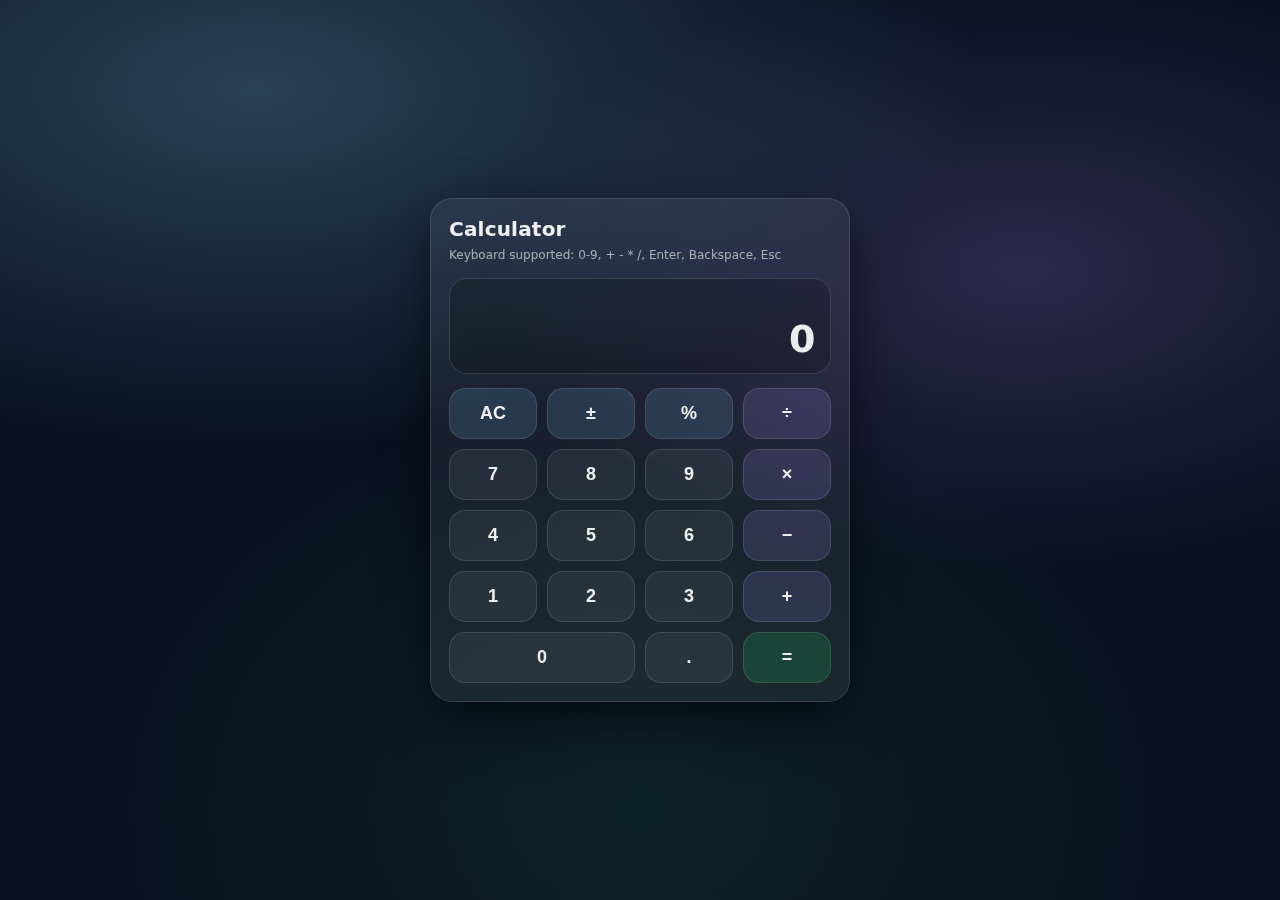
<file: calculator/index.html>
<!doctype html>
<html lang="en">
  <head>
    <meta charset="UTF-8" />
    <meta name="viewport" content="width=device-width, initial-scale=1.0" />
    <title>Calculator</title>
    <link rel="stylesheet" href="./style.css" />
  </head>
  <body>
    <main class="app">
      <section class="card">
        <header class="header">
          <h1>Calculator</h1>
          <p class="sub">Keyboard supported: 0-9, + - * /, Enter, Backspace, Esc</p>
        </header>

        <div class="display" aria-live="polite">
          <div class="expression" id="expression"> </div>
          <div class="result" id="result">0</div>
        </div>

        <div class="grid" id="keys">
          <button class="key key--fn" data-action="clear">AC</button>
          <button class="key key--fn" data-action="sign">±</button>
          <button class="key key--fn" data-action="percent">%</button>
          <button class="key key--op" data-op="/">÷</button>

          <button class="key" data-digit="7">7</button>
          <button class="key" data-digit="8">8</button>
          <button class="key" data-digit="9">9</button>
          <button class="key key--op" data-op="*">×</button>

          <button class="key" data-digit="4">4</button>
          <button class="key" data-digit="5">5</button>
          <button class="key" data-digit="6">6</button>
          <button class="key key--op" data-op="-">−</button>

          <button class="key" data-digit="1">1</button>
          <button class="key" data-digit="2">2</button>
          <button class="key" data-digit="3">3</button>
          <button class="key key--op" data-op="+">+</button>

          <button class="key key--wide" data-digit="0">0</button>
          <button class="key" data-action="dot">.</button>
          <button class="key key--eq" data-action="equals">=</button>
        </div>
      </section>
    </main>

    <script src="./script.js"></script>
  </body>
</html>
</file>
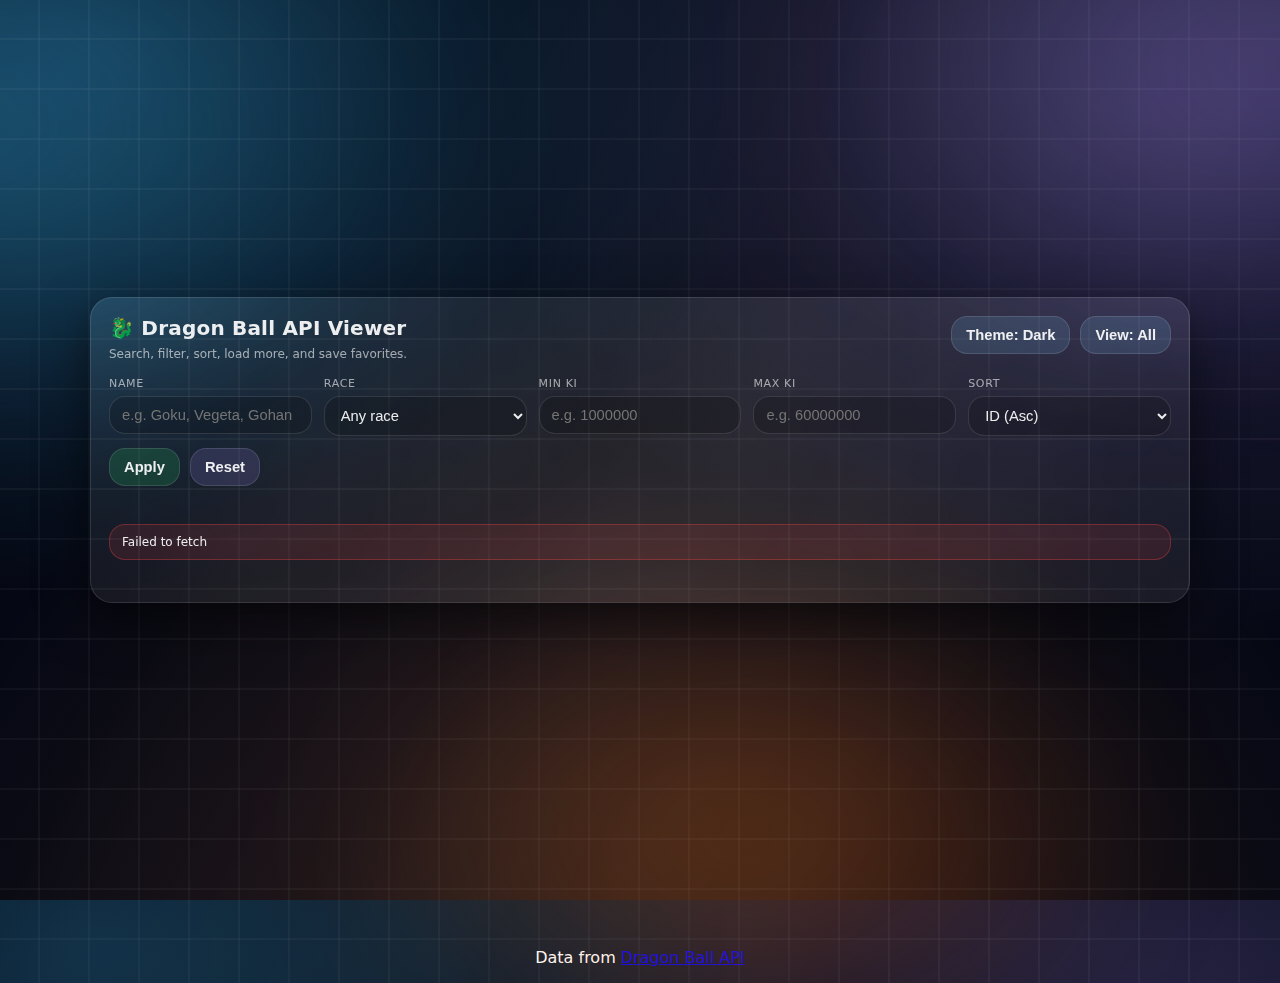
<file: dragonball-api/index.html>
<!DOCTYPE html>
<html lang="en">
<head>
  <meta charset="UTF-8" />
  <title>Dragon Ball API Viewer</title>
  <meta name="viewport" content="width=device-width, initial-scale=1" />
  <link rel="stylesheet" href="style.css" />
</head>
<body>
  <main class="app">
    <section class="card">
      <header class="header header-row">
        <div>
          <h1>🐉 Dragon Ball API Viewer</h1>
          <p class="sub">Search, filter, sort, load more, and save favorites.</p>
        </div>

        <div class="header-actions">
          <button id="themeToggle" class="btn btn--fn" type="button">Theme: Dark</button>
          <button id="viewToggle" class="btn btn--fn" type="button">View: All</button>
        </div>
      </header>

      <div class="filters">
        <div>
          <label for="nameInput">Name</label>
          <input id="nameInput" type="text" placeholder="e.g. Goku, Vegeta, Gohan" />
        </div>

        <div>
          <label for="raceSelect">Race</label>
          <select id="raceSelect">
            <option value="">Any race</option>
            <option value="Saiyan">Saiyan</option>
            <option value="Human">Human</option>
            <option value="Namekian">Namekian</option>
            <option value="Frieza Race">Frieza Race</option>
            <option value="Android">Android</option>
          </select>
        </div>

        <div>
          <label for="minKiInput">Min KI</label>
          <input id="minKiInput" type="number" inputmode="numeric" placeholder="e.g. 1000000" />
        </div>

        <div>
          <label for="maxKiInput">Max KI</label>
          <input id="maxKiInput" type="number" inputmode="numeric" placeholder="e.g. 60000000" />
        </div>

        <div>
          <label for="sortSelect">Sort</label>
          <select id="sortSelect">
            <option value="id-asc">ID (Asc)</option>
            <option value="id-desc">ID (Desc)</option>
            <option value="name-asc">Name (A–Z)</option>
            <option value="name-desc">Name (Z–A)</option>
            <option value="ki-desc">KI (High–Low)</option>
            <option value="ki-asc">KI (Low–High)</option>
          </select>
        </div>
      </div>

      <div class="actions">
        <button id="searchBtn" class="btn btn--primary" type="button">Apply</button>
        <button id="resetBtn" class="btn btn--secondary" type="button">Reset</button>
      </div>

      <p id="status" class="status" aria-live="polite"></p>
      <div id="errorBox" class="error-box hidden" role="alert"></div>
      <div id="resultInfo" class="result-info"></div>

      <div id="resultsContainer" class="grid"></div>

      <div class="footer-actions">
        <button id="loadMoreBtn" class="btn btn--secondary hidden" type="button">Load more</button>
      </div>
    </section>
  </main>

  <script src="script.js"></script>
</body>
  <footer class="footer-credits">
    Data from <a href="https://dragonball-api.com/api/" target="_blank" rel="noopener">Dragon Ball API</a>
  </footer>
</body>
</html>
</file>
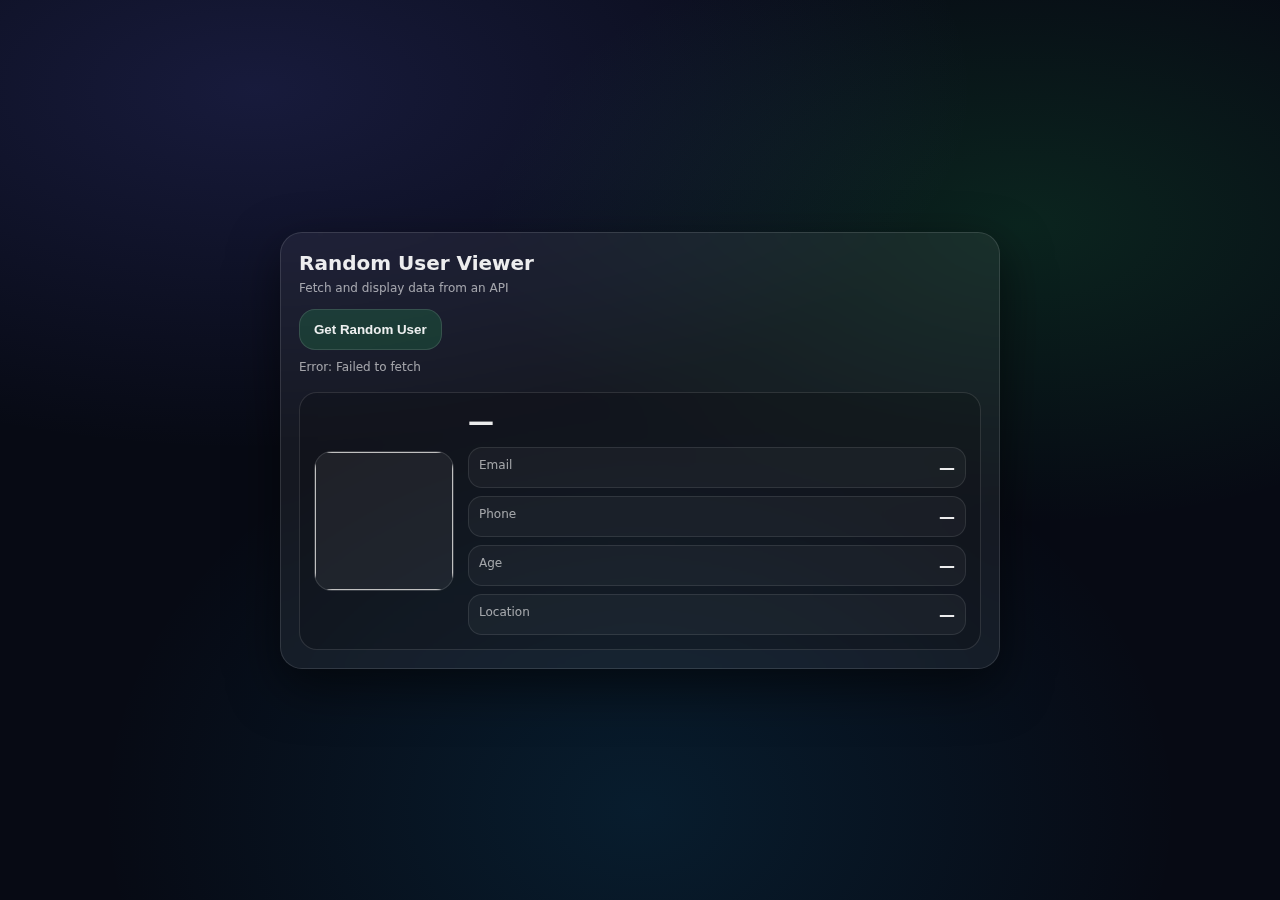
<file: random-api/index.html>
<!doctype html>
<html lang="en">
  <head>
    <meta charset="UTF-8" />
    <meta name="viewport" content="width=device-width, initial-scale=1.0" />
    <title>Random User Viewer</title>
    <link rel="stylesheet" href="./style.css" />
  </head>
  <body>
    <main class="app">
      <section class="card">
        <header class="header">
          <h1>Random User Viewer</h1>
          <p class="sub">Fetch and display data from an API</p>
        </header>

        <div class="controls">
          <button class="btn btn--primary" id="refresh">Get Random User</button>
        </div>

        <div class="status" id="status" aria-live="polite"></div>

        <article class="profile" id="profile" hidden>
          <img class="avatar" id="avatar" alt="" />
          <div class="info">
            <h2 id="name">—</h2>
            <div class="row"><span class="k">Email</span><span class="v" id="email">—</span></div>
            <div class="row"><span class="k">Phone</span><span class="v" id="phone">—</span></div>
            <div class="row"><span class="k">Age</span><span class="v" id="age">—</span></div>
            <div class="row"><span class="k">Location</span><span class="v" id="location">—</span></div>
          </div>
        </article>
      </section>
    </main>

    <script src="./script.js"></script>
  </body>
</html>
</file>
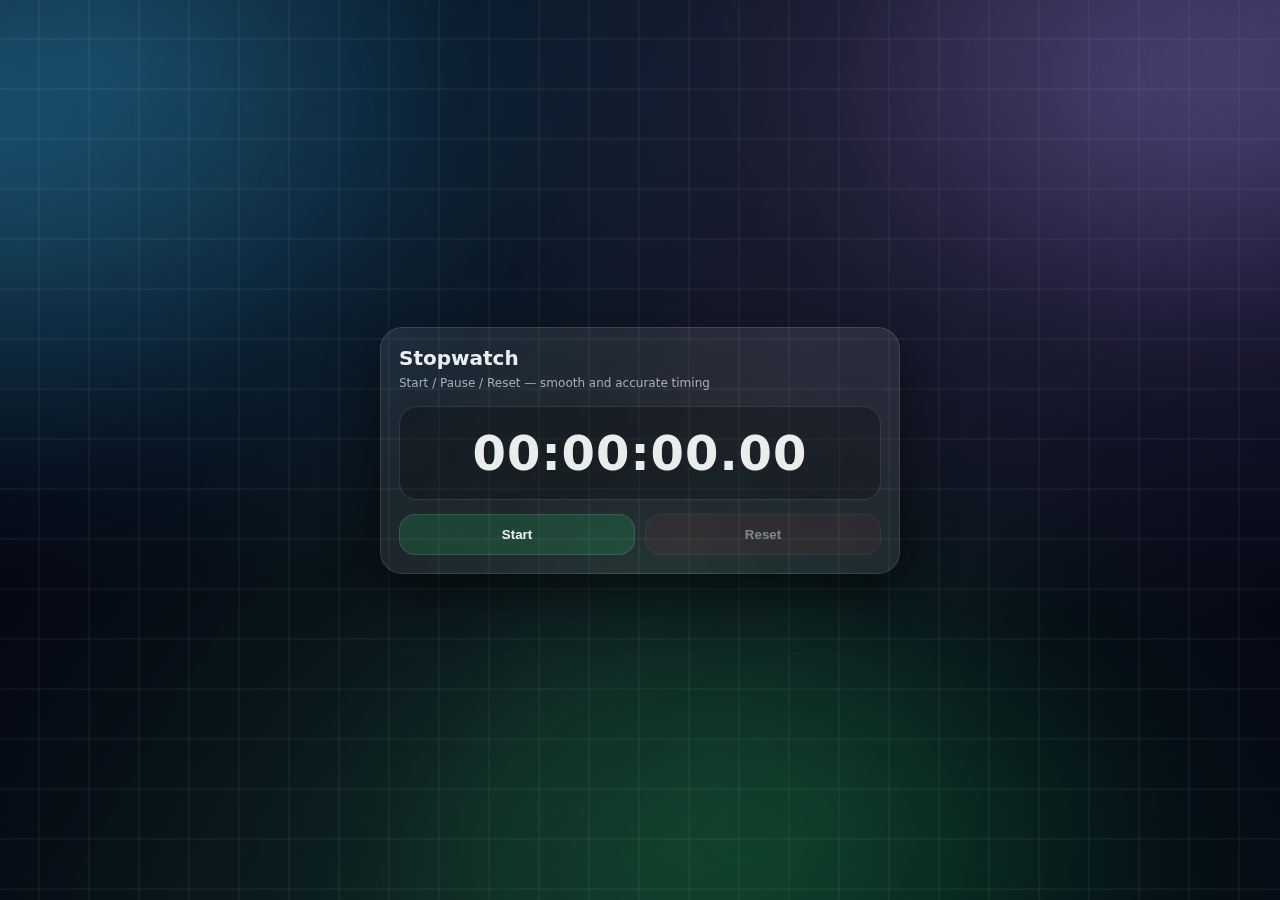
<file: stopwatch/index.html>
<!doctype html>
<html lang="en">
  <head>
    <meta charset="UTF-8" />
    <meta name="viewport" content="width=device-width, initial-scale=1.0" />
    <title>Stopwatch</title>
    <link rel="stylesheet" href="./style.css" />
  </head>
  <body>
    <main class="app">
      <section class="card">
        <header class="header">
          <h1>Stopwatch</h1>
          <p class="sub">Start / Pause / Reset — smooth and accurate timing</p>
        </header>

        <div class="time" id="time" aria-live="polite">00:00:00.00</div>

        <div class="controls controls--2">
          <button class="btn btn--primary" id="startPause">Start</button>
          <button class="btn btn--danger" id="reset" disabled>Reset</button>
        </div>
      </section>
    </main>

    <script src="./script.js"></script>
  </body>
</html>
</file>
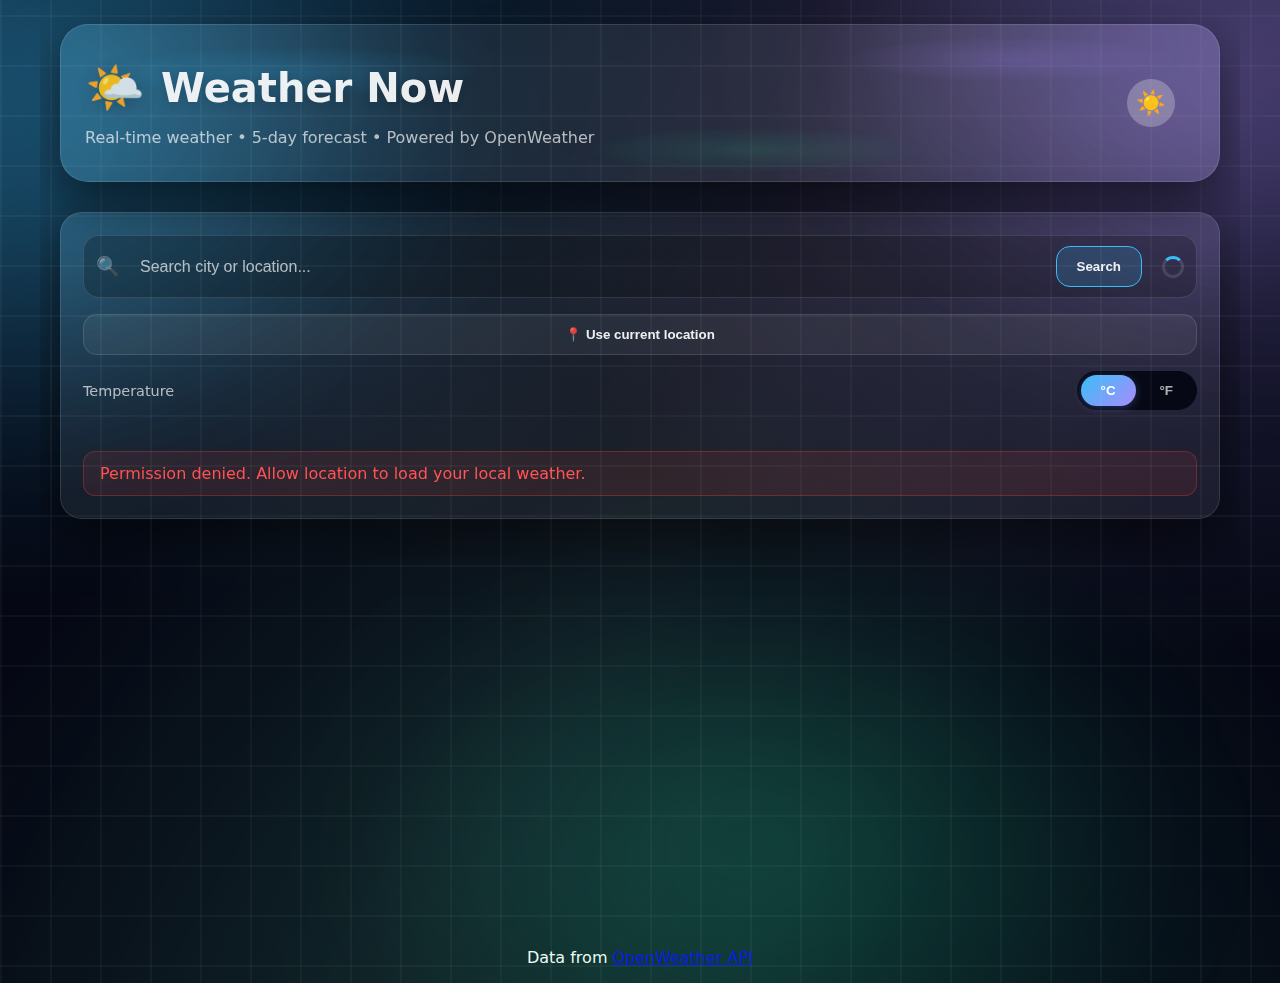
<file: weather-api/index.html>
<!DOCTYPE html>
<html lang="en">
<head>
  <meta charset="UTF-8" />
  <title>Weather Now</title>
  <meta name="viewport" content="width=device-width, initial-scale=1" />
  <link rel="stylesheet" href="style.css" />
</head>
<body>
  <main class="app">
    <!-- Hero Section -->
    <div class="hero">
      <div class="hero-content">
        <div class="brand">
          <span class="logo">🌤️</span>
          <h1>Weather Now</h1>
        </div>
        <p class="tagline">Real-time weather • 5-day forecast • Powered by OpenWeather</p>
        <button id="themeToggle" class="theme-btn" aria-label="Toggle theme">🌙</button>
      </div>
    </div>

    <!-- Search & Control Panel -->
    <section class="control-panel">
      <div class="search-container">
        <div class="search-box">
          <span class="search-icon">🔍</span>
          <input
            type="text"
            id="cityInput"
            placeholder="Search city or location..."
            autocomplete="off"
          />
          <button id="searchBtn" class="search-btn">Search</button>
          <div id="loadingSpinner" class="spinner hidden" aria-hidden="true" role="status" aria-live="polite">
            <span class="visually-hidden">Loading…</span>
          </div>
        </div>

        <button id="geoBtn" class="geo-btn" type="button" aria-label="Use current location">
          📍 Use current location
        </button>
        
        <!-- Location choices -->
        <select id="placeSelect" class="location-select hidden" aria-label="Choose location"></select>

        <!-- Units Toggle -->
        <div class="units-control">
          <span class="units-label">Temperature</span>
          <div class="toggle-switch">
            <button id="unitC" class="toggle-btn active" aria-pressed="true">°C</button>
            <button id="unitF" class="toggle-btn" aria-pressed="false">°F</button>
          </div>
        </div>
      </div>

      <!-- Status & Error -->
      <div class="status-area">
        <p id="status" class="status" aria-live="polite"></p>
        <div id="errorBox" class="error-box hidden" role="alert"></div>
      </div>

      <!-- Recent Searches -->
      <div id="recentSearches" class="recent-searches hidden">
        <h3 class="recent-title">Recent Searches</h3>
        <div id="recentList" class="recent-list"></div>
      </div>
    </section>

    <!-- Weather Results -->
    <section id="resultsContainer" class="results-container hidden">
      <!-- Current Conditions Card -->
      <div class="current-card">
        <div class="current-header">
          <div class="location-info">
            <h2 id="cityName" class="city-name"></h2>
            <p id="country" class="country-name"></p>
          </div>
          <img id="currentIcon" class="current-icon" alt="weather icon" />
        </div>

        <div class="current-temp">
          <span id="temp" class="temp-large"></span>
          <span id="tempUnit" class="temp-unit">°C</span>
        </div>

        <p id="description" class="weather-desc"></p>

        <div class="weather-details">
          <div class="detail-item">
            <span class="detail-icon">🌡️</span>
            <div class="detail-info">
              <span class="detail-label">Feels Like</span>
              <span class="detail-value"><span id="feelsLike"></span><span id="feelsUnit">°C</span></span>
            </div>
          </div>
          <div class="detail-item">
            <span class="detail-icon">💧</span>
            <div class="detail-info">
              <span class="detail-label">Humidity</span>
              <span class="detail-value"><span id="humidity"></span>%</span>
            </div>
          </div>
          <div class="detail-item">
            <span class="detail-icon">💨</span>
            <div class="detail-info">
              <span class="detail-label">Wind Speed</span>
              <span class="detail-value"><span id="wind"></span> <span id="windUnit">m/s</span></span>
            </div>
          </div>
        </div>
      </div>

      <!-- Forecast Card -->
      <div class="forecast-card">
        <h3 class="forecast-header">5-Day Forecast</h3>
        <div id="forecastGrid" class="forecast-items"></div>
      </div>
    </section>
  </main>

  <script src="script.js"></script>
  <footer class="footer-credits">
    Data from <a href="https://openweathermap.org/api" target="_blank" rel="noopener">OpenWeather API</a>
  </footer>
</body>
</html>
</file>
<file: calculator/style.css>
:root {
  --bg: #0b1020;
  --card: rgba(255, 255, 255, 0.06);
  --stroke: rgba(255, 255, 255, 0.12);
  --text: rgba(255, 255, 255, 0.92);
  --muted: rgba(255, 255, 255, 0.6);
  --shadow: 0 18px 50px rgba(0, 0, 0, 0.55);
  --radius: 22px;
}

* { box-sizing: border-box; }
html, body { height: 100%; }
body {
  margin: 0;
  color: var(--text);
  font-family: ui-sans-serif, system-ui, -apple-system, Segoe UI, Roboto, Arial;
  background:
    radial-gradient(1200px 600px at 20% 10%, rgba(125, 211, 252, 0.25), transparent 60%),
    radial-gradient(900px 500px at 80% 30%, rgba(167, 139, 250, 0.20), transparent 60%),
    radial-gradient(900px 700px at 50% 90%, rgba(34, 197, 94, 0.10), transparent 60%),
    var(--bg);
}

.app {
  min-height: 100%;
  display: grid;
  place-items: center;
  padding: 24px;
}

.card {
  width: min(420px, 100%);
  background: var(--card);
  border: 1px solid var(--stroke);
  border-radius: var(--radius);
  box-shadow: var(--shadow);
  backdrop-filter: blur(14px);
  padding: 18px;
}

.header h1 {
  margin: 0;
  font-size: 20px;
  letter-spacing: 0.2px;
}
.sub {
  margin: 6px 0 0;
  color: var(--muted);
  font-size: 12px;
  line-height: 1.35;
}

.display {
  margin-top: 14px;
  border-radius: 18px;
  border: 1px solid var(--stroke);
  padding: 14px 14px 12px;
  background: rgba(0, 0, 0, 0.2);
}
.expression {
  min-height: 18px;
  color: var(--muted);
  font-size: 12px;
  text-align: right;
  white-space: nowrap;
  overflow: hidden;
  text-overflow: ellipsis;
}
.result {
  margin-top: 6px;
  font-size: 38px;
  font-weight: 650;
  text-align: right;
  letter-spacing: 0.5px;
  white-space: nowrap;
  overflow: hidden;
  text-overflow: ellipsis;
}

.grid {
  margin-top: 14px;
  display: grid;
  grid-template-columns: repeat(4, 1fr);
  gap: 10px;
}

.key {
  appearance: none;
  border: 1px solid var(--stroke);
  border-radius: 16px;
  padding: 14px 12px;
  font-size: 18px;
  font-weight: 650;
  color: var(--text);
  background: rgba(255, 255, 255, 0.06);
  cursor: pointer;
  transition: transform 0.06s ease, background 0.12s ease, border-color 0.12s ease;
  user-select: none;
}
.key:hover { background: rgba(255, 255, 255, 0.10); }
.key:active { transform: translateY(1px) scale(0.99); }
.key:focus-visible {
  outline: 3px solid rgba(125, 211, 252, 0.55);
  outline-offset: 2px;
}

.key--op { background: rgba(167, 139, 250, 0.16); }
.key--fn { background: rgba(125, 211, 252, 0.14); }
.key--eq { background: rgba(34, 197, 94, 0.18); }

.key--wide { grid-column: span 2; }
</file>
<file: dragonball-api/style.css>
/* Footer credits styling */
.footer-credits {
  text-align: center;
  margin-top: 2em;
  padding: 1em 0;
  color: var(--footer-color, #000);
  background: none;
}

:root {
  --footer-color: #000;
}

[data-theme="dark"] {
  --footer-color: #fff;
}
:root {
  --bg: #050814;
  --card: rgba(255, 255, 255, 0.06);
  --stroke: rgba(255, 255, 255, 0.12);
  --text: rgba(255, 255, 255, 0.92);
  --muted: rgba(255, 255, 255, 0.6);
  --shadow: 0 18px 50px rgba(0, 0, 0, 0.55);
  --radius: 22px;
  --glow-cyan: #38bdf8;
  --glow-purple: #a78bfa;
  --glow-amber: #f97316;
  --grid: rgba(255, 255, 255, 0.05);
}

[data-theme="light"] {
  --bg: #f4f6ff;
  --card: rgba(0, 0, 0, 0.04);
  --stroke: rgba(0, 0, 0, 0.10);
  --text: rgba(10, 14, 28, 0.92);
  --muted: rgba(10, 14, 28, 0.60);
  --shadow: 0 18px 50px rgba(0, 0, 0, 0.12);
  --grid: rgba(0, 0, 0, 0.06);
}

* { box-sizing: border-box; }
html, body { height: 100%; }

body {
  margin: 0;
  color: var(--text);
  font-family: ui-sans-serif, system-ui, -apple-system, Segoe UI, Roboto, Arial;
  background:
    radial-gradient(1200px 900px at 8% 6%, rgba(56, 189, 248, 0.22), transparent 60%),
    radial-gradient(1100px 900px at 90% 12%, rgba(167, 139, 250, 0.20), transparent 60%),
    radial-gradient(1200px 1200px at 50% 120%, rgba(249, 115, 22, 0.16), transparent 65%),
    var(--bg);
}

.app {
  min-height: 100%;
  display: grid;
  place-items: center;
  padding: 24px;
  position: relative;
  overflow: hidden;
  isolation: isolate;
}

.app::before,
.app::after {
  content: "";
  position: fixed;
  inset: -32%;
  pointer-events: none;
  z-index: 0;
}

.app::before {
  background:
    radial-gradient(42% 38% at 18% 28%, rgba(56, 189, 248, 0.30), transparent 58%),
    radial-gradient(40% 34% at 80% 24%, rgba(167, 139, 250, 0.32), transparent 58%),
    radial-gradient(36% 32% at 55% 76%, rgba(249, 115, 22, 0.28), transparent 55%);
  filter: blur(70px);
  animation: drift 18s ease-in-out infinite alternate;
}

.app::after {
  background:
    linear-gradient(120deg, transparent 35%, rgba(255, 255, 255, 0.04) 52%, transparent 68%),
    repeating-linear-gradient(90deg, transparent 0 48px, var(--grid) 48px 50px),
    repeating-linear-gradient(0deg, transparent 0 48px, var(--grid) 48px 50px);
  mix-blend-mode: screen;
  opacity: 0.7;
  animation: pan 30s linear infinite;
}

.card {
  width: min(1100px, 100%);
  background: var(--card);
  border: 1px solid var(--stroke);
  border-radius: var(--radius);
  box-shadow: var(--shadow);
  backdrop-filter: blur(14px);
  padding: 18px;
  position: relative;
  z-index: 1;
}

.header h1 {
  margin: 0;
  font-size: 20px;
  letter-spacing: 0.2px;
}
.sub {
  margin: 6px 0 0;
  color: var(--muted);
  font-size: 12px;
  line-height: 1.35;
}

.header-row {
  display: flex;
  align-items: flex-start;
  justify-content: space-between;
  gap: 12px;
}

.header-actions {
  display: flex;
  gap: 10px;
  flex-wrap: wrap;
  justify-content: flex-end;
}

label {
  display: block;
  font-size: 11px;
  text-transform: uppercase;
  letter-spacing: 0.06em;
  color: var(--muted);
  margin-bottom: 6px;
}

.filters {
  margin-top: 14px;
  display: grid;
  grid-template-columns: repeat(auto-fit, minmax(180px, 1fr));
  gap: 12px;
}

input, select {
  width: 100%;
  padding: 10px 12px;
  border-radius: 16px;
  border: 1px solid var(--stroke);
  background: rgba(0, 0, 0, 0.18);
  color: var(--text);
  outline: none;
  font-size: 0.92rem;
}

[data-theme="light"] input,
[data-theme="light"] select {
  background: rgba(255, 255, 255, 0.65);
}

input:focus-visible, select:focus-visible {
  outline: 3px solid rgba(125, 211, 252, 0.55);
  outline-offset: 2px;
}

.actions {
  margin-top: 12px;
  display: flex;
  flex-wrap: wrap;
  gap: 10px;
}

.btn {
  border: 1px solid var(--stroke);
  border-radius: 16px;
  padding: 10px 14px;
  font-size: 0.92rem;
  font-weight: 700;
  color: var(--text);
  background: rgba(255, 255, 255, 0.06);
  cursor: pointer;
  transition: transform 0.06s ease, background 0.12s ease, border-color 0.12s ease, opacity 0.12s ease;
  user-select: none;
}
.btn:hover { background: rgba(255, 255, 255, 0.10); }
.btn:active { transform: translateY(1px) scale(0.99); }
.btn:disabled { opacity: 0.55; cursor: not-allowed; }

.btn--primary { background: rgba(34, 197, 94, 0.18); }
.btn--secondary { background: rgba(167, 139, 250, 0.16); }
.btn--fn { background: rgba(125, 211, 252, 0.14); }

.status {
  margin: 12px 0 4px;
  min-height: 18px;
  font-size: 12px;
  color: var(--muted);
}

.hidden { display: none; }

/* Spinner */
.spinner {
  width: 22px;
  height: 22px;
  border: 3px solid rgba(255,255,255,0.12);
  border-top-color: var(--glow-cyan);
  border-radius: 50%;
  animation: spin 1s linear infinite;
  display: inline-block;
  margin-left: 8px;
}

.visually-hidden { position: absolute !important; height: 1px; width: 1px; overflow: hidden; clip: rect(1px, 1px, 1px, 1px); white-space: nowrap; }

@keyframes spin { to { transform: rotate(360deg); } }

.error-box{
  margin-top: 8px;
  padding: 10px 12px;
  border-radius: 16px;
  background: rgba(239, 68, 68, 0.12);
  border: 1px solid rgba(239, 68, 68, 0.35);
  color: var(--text);
  font-size: 12px;
}

.result-info {
  font-size: 12px;
  color: var(--muted);
  margin-top: 8px;
}

/* Cards grid */
.grid {
  margin-top: 12px;
  display: grid;
  grid-template-columns: repeat(auto-fit, minmax(240px, 1fr));
  gap: 12px;
}

.char {
  border: 1px solid var(--stroke);
  border-radius: 18px;
  background: rgba(0, 0, 0, 0.18);
  padding: 12px;
  transition: transform 0.12s ease, background 0.12s ease, filter 0.12s ease;
}
.char:hover {
  transform: translateY(-2px);
  background: rgba(255, 255, 255, 0.08);
  filter: brightness(1.03);
}

.char-top {
  display: flex;
  gap: 10px;
  align-items: center;
}

.avatar {
  width: 54px;
  height: 54px;
  border-radius: 50%;
  border: 1px solid var(--stroke);
  object-fit: cover;
  background: rgba(255,255,255,0.06);
}

.title {
  display: flex;
  align-items: baseline;
  justify-content: space-between;
  gap: 10px;
}

.name {
  margin: 0;
  font-size: 15px;
  font-weight: 800;
}

.badge {
  display: inline-flex;
  align-items: center;
  padding: 2px 8px;
  border-radius: 999px;
  font-size: 11px;
  background: rgba(56, 189, 248, 0.14);
  color: rgba(255,255,255,0.92);
}

.meta {
  margin-top: 10px;
  display: grid;
  gap: 6px;
  font-size: 12px;
  color: rgba(255,255,255,0.86);
}
.meta span {
  color: var(--muted);
}

.kiline {
  font-family: ui-monospace, SFMono-Regular, Menlo, Monaco, Consolas, "Liberation Mono", monospace;
  font-size: 12px;
}

.fav {
  margin-top: 10px;
  width: 100%;
}

.footer-actions {
  margin-top: 12px;
  display: flex;
  justify-content: center;
}

@keyframes drift {
  0% { transform: translate3d(-6%, -4%, 0) scale(1.05); }
  50% { transform: translate3d(4%, 6%, 0) scale(1); }
  100% { transform: translate3d(10%, -3%, 0) scale(1.08); }
}

@keyframes pan {
  0% { transform: translate3d(0, 0, 0) rotate(0deg); }
  50% { transform: translate3d(-6%, -4%, 0) rotate(2deg); }
  100% { transform: translate3d(-12%, -8%, 0) rotate(4deg); }
}
</file>
<file: random-api/style.css>
:root{
  --bg:#070a14;
  --card: rgba(255,255,255,.06);
  --stroke: rgba(255,255,255,.12);
  --text: rgba(255,255,255,.92);
  --muted: rgba(255,255,255,.6);
  --shadow: 0 18px 50px rgba(0,0,0,.55);
  --radius: 22px;
}

*{box-sizing:border-box}
html,body{height:100%}
body{
  margin:0;
  font-family: ui-sans-serif,system-ui,-apple-system,Segoe UI,Roboto,Arial;
  color:var(--text);
  background:
    radial-gradient(1200px 600px at 20% 10%, rgba(99,102,241,.18), transparent 60%),
    radial-gradient(900px 500px at 80% 25%, rgba(34,197,94,.14), transparent 60%),
    radial-gradient(900px 700px at 50% 90%, rgba(14,165,233,.12), transparent 60%),
    var(--bg);
}

.app{min-height:100%;display:grid;place-items:center;padding:24px}
.card{
  width:min(720px, 100%);
  background:var(--card);
  border:1px solid var(--stroke);
  border-radius:var(--radius);
  box-shadow:var(--shadow);
  backdrop-filter: blur(14px);
  padding:18px;
}

.header h1{margin:0;font-size:20px}
.sub{margin:6px 0 0;color:var(--muted);font-size:12px}

.controls{margin-top:14px;display:flex;gap:10px;flex-wrap:wrap}

.btn{
  border:1px solid var(--stroke);
  background: rgba(255,255,255,.06);
  color: var(--text);
  padding:12px 14px;
  border-radius:16px;
  font-weight: 800;
  cursor:pointer;
  transition: transform .06s ease, background .12s ease, opacity .12s ease;
}
.btn:hover{background: rgba(255,255,255,.10)}
.btn:active{transform: translateY(1px) scale(.99)}
.btn:disabled{opacity:.5;cursor:not-allowed}
.btn--primary{background: rgba(34,197,94,.18)}

.status{
  margin-top:10px;
  min-height: 18px;
  color: var(--muted);
  font-size: 12px;
}

.profile{
  margin-top:14px;
  border: 1px solid var(--stroke);
  background: rgba(0,0,0,.18);
  border-radius: 18px;
  padding: 14px;
  display:grid;
  grid-template-columns: 140px 1fr;
  gap: 14px;
  align-items:center;
}
@media (max-width: 620px){
  .profile{grid-template-columns: 1fr; text-align:center}
}

.avatar{
  width: 140px;
  height: 140px;
  border-radius: 18px;
  border: 1px solid rgba(255,255,255,.12);
  object-fit: cover;
  background: rgba(255,255,255,.06);
}

.info h2{
  margin: 0 0 10px;
  font-size: 26px;
}
.row{
  display:flex;
  justify-content:space-between;
  gap: 12px;
  padding: 10px 10px;
  border: 1px solid rgba(255,255,255,.10);
  background: rgba(255,255,255,.04);
  border-radius: 14px;
  margin-top: 8px;
}
.k{color:var(--muted); font-size:12px}
.v{font-weight:800; font-variant-numeric: tabular-nums; text-align:right}
</file>
<file: stopwatch/style.css>
:root {
  --bg: #050814;
  --card: rgba(255, 255, 255, 0.06);
  --stroke: rgba(255, 255, 255, 0.12);
  --text: rgba(255, 255, 255, 0.92);
  --muted: rgba(255, 255, 255, 0.6);
  --shadow: 0 18px 50px rgba(0, 0, 0, 0.55);
  --radius: 22px;
  --glow-cyan: #38bdf8;
  --glow-purple: #a78bfa;
  --glow-green: #22c55e;
  --grid: rgba(255, 255, 255, 0.05);
}

* { box-sizing: border-box; }
html, body { height: 100%; }

body {
  margin: 0;
  color: var(--text);
  font-family: ui-sans-serif, system-ui, -apple-system, Segoe UI, Roboto, Arial;
  background:
    radial-gradient(1200px 900px at 10% 6%, rgba(56, 189, 248, 0.22), transparent 60%),
    radial-gradient(1100px 900px at 88% 10%, rgba(167, 139, 250, 0.20), transparent 60%),
    radial-gradient(1200px 1200px at 50% 115%, rgba(34, 197, 94, 0.16), transparent 65%),
    var(--bg);
}

.app {
  min-height: 100%;
  display: grid;
  place-items: center;
  padding: 24px;
  position: relative;
  overflow: hidden;
  isolation: isolate;
}

.app::before,
.app::after {
  content: "";
  position: fixed;
  inset: -32%;
  pointer-events: none;
  z-index: 0;
}

.app::before {
  background:
    radial-gradient(42% 38% at 18% 28%, rgba(56, 189, 248, 0.30), transparent 58%),
    radial-gradient(40% 34% at 80% 24%, rgba(167, 139, 250, 0.32), transparent 58%),
    radial-gradient(36% 32% at 55% 76%, rgba(34, 197, 94, 0.26), transparent 55%);
  filter: blur(70px);
  animation: drift 18s ease-in-out infinite alternate;
}

.app::after {
  background:
    linear-gradient(120deg, transparent 35%, rgba(255, 255, 255, 0.04) 52%, transparent 68%),
    repeating-linear-gradient(90deg, transparent 0 48px, var(--grid) 48px 50px),
    repeating-linear-gradient(0deg, transparent 0 48px, var(--grid) 48px 50px);
  mix-blend-mode: screen;
  opacity: 0.7;
  animation: pan 30s linear infinite;
}

.card {
  width: min(520px, 100%);
  background: var(--card);
  border: 1px solid var(--stroke);
  border-radius: var(--radius);
  box-shadow: var(--shadow);
  backdrop-filter: blur(14px);
  padding: 18px;
  position: relative;
  z-index: 1;
}

.header h1 { margin: 0; font-size: 20px; }
.sub { margin: 6px 0 0; color: var(--muted); font-size: 12px; }

.time {
  margin-top: 16px;
  padding: 18px 14px;
  border-radius: 18px;
  border: 1px solid var(--stroke);
  background: rgba(0,0,0,0.22);
  text-align: center;
  font-size: 48px;
  font-weight: 750;
  letter-spacing: 1px;
  font-variant-numeric: tabular-nums;
}

.controls {
  margin-top: 14px;
  display: grid;
  gap: 10px;
}

.controls--2 {
  grid-template-columns: repeat(2, 1fr);
}

.btn {
  border: 1px solid var(--stroke);
  background: rgba(255, 255, 255, 0.06);
  color: var(--text);
  padding: 12px 12px;
  border-radius: 16px;
  font-weight: 700;
  cursor: pointer;
  transition: transform 0.06s ease, background 0.12s ease, opacity 0.12s ease;
}
.btn:hover { background: rgba(255,255,255,0.10); }
.btn:active { transform: translateY(1px) scale(0.99); }
.btn:disabled { opacity: 0.45; cursor: not-allowed; }

.btn--primary { background: rgba(34, 197, 94, 0.18); }
.btn--danger { background: rgba(239, 68, 68, 0.16); }

@keyframes drift {
  0% { transform: translate3d(-6%, -4%, 0) scale(1.05); }
  50% { transform: translate3d(4%, 6%, 0) scale(1); }
  100% { transform: translate3d(10%, -3%, 0) scale(1.08); }
}

@keyframes pan {
  0% { transform: translate3d(0, 0, 0) rotate(0deg); }
  50% { transform: translate3d(-6%, -4%, 0) rotate(2deg); }
  100% { transform: translate3d(-12%, -8%, 0) rotate(4deg); }
}
</file>
<file: weather-api/style.css>
/* Footer credits styling */
.footer-credits {
  text-align: center;
  margin-top: 2em;
  padding: 1em 0;
  color: var(--footer-color, #000);
  background: none;
}

:root {
  --footer-color: #000;
}

[data-theme="dark"] {
  --footer-color: #fff;
}

/* Weather Now - Unique Modern UI */

:root {
  --bg-dark: #050814;
  --card-bg: rgba(255, 255, 255, 0.06);
  --card-border: rgba(255, 255, 255, 0.12);
  --text: rgba(255, 255, 255, 0.92);
  --text-dim: rgba(255, 255, 255, 0.68);
  --shadow: 0 18px 50px rgba(0, 0, 0, 0.55);
  --radius: 22px;
  --accent: #38bdf8;
  --accent-light: #a78bfa;
  --accent-warm: #34d399;
  --grid: rgba(255, 255, 255, 0.05);
  --transition: all 0.3s cubic-bezier(0.4, 0, 0.2, 1);
}

[data-theme="light"] {
  --bg-dark: #f4f6ff;
  --card-bg: rgba(0, 0, 0, 0.04);
  --card-border: rgba(0, 0, 0, 0.10);
  --text: rgba(10, 14, 28, 0.92);
  --text-dim: rgba(10, 14, 28, 0.60);
  --shadow: 0 18px 50px rgba(0, 0, 0, 0.12);
  --grid: rgba(0, 0, 0, 0.06);
  --accent: #2563eb;
  --accent-light: #7c3aed;
  --accent-warm: #0ea5e9;
}

* { margin: 0; padding: 0; box-sizing: border-box; }

body {
  font-family: ui-sans-serif, system-ui, -apple-system, "Segoe UI", Roboto, "Helvetica Neue", Arial, sans-serif;
  color: var(--text);
  min-height: 100vh;
  padding: 0;
  overflow-x: hidden;
  background:
    radial-gradient(1200px 900px at 8% 6%, rgba(56, 189, 248, 0.22), transparent 60%),
    radial-gradient(1100px 900px at 90% 12%, rgba(167, 139, 250, 0.20), transparent 60%),
    radial-gradient(1200px 1200px at 50% 115%, rgba(52, 211, 153, 0.16), transparent 65%),
    var(--bg-dark);
}

.app {
  max-width: 1200px;
  margin: 0 auto;
  padding: 0 20px 40px;
  position: relative;
  min-height: 100vh;
  overflow: hidden;
  isolation: isolate;
}

.app::before,
.app::after {
  content: "";
  position: fixed;
  inset: -35%;
  pointer-events: none;
  z-index: 0;
}

.app::before {
  background:
    radial-gradient(42% 38% at 18% 28%, rgba(56, 189, 248, 0.30), transparent 58%),
    radial-gradient(40% 34% at 80% 24%, rgba(167, 139, 250, 0.32), transparent 58%),
    radial-gradient(36% 32% at 55% 76%, rgba(34, 211, 153, 0.24), transparent 55%);
  filter: blur(70px);
  animation: drift 18s ease-in-out infinite alternate;
}

.app::after {
  background:
    linear-gradient(120deg, transparent 35%, rgba(255, 255, 255, 0.04) 52%, transparent 68%),
    repeating-linear-gradient(90deg, transparent 0 48px, var(--grid) 48px 50px),
    repeating-linear-gradient(0deg, transparent 0 48px, var(--grid) 48px 50px);
  mix-blend-mode: screen;
  opacity: 0.7;
  animation: pan 30s linear infinite;
}

/* Hero Section */

.hero {
  background: var(--card-bg);
  border: 1px solid var(--card-border);
  border-radius: 28px;
  padding: 34px 24px;
  margin: 24px 0 30px;
  box-shadow: var(--shadow);
  position: relative;
  overflow: hidden;
  backdrop-filter: blur(14px);
  z-index: 1;
}

.hero::before {
  content: '';
  position: absolute;
  inset: 0;
  background:
    radial-gradient(32% 32% at 20% 30%, rgba(56, 189, 248, 0.18), transparent 55%),
    radial-gradient(28% 28% at 82% 22%, rgba(167, 139, 250, 0.20), transparent 55%),
    radial-gradient(26% 26% at 60% 80%, rgba(52, 211, 153, 0.16), transparent 60%);
  opacity: 0.9;
  pointer-events: none;
  animation: float 10s ease-in-out infinite;
}

@keyframes float {
  0%, 100% { transform: translateY(0) rotate(0deg); }
  50% { transform: translateY(-20px) rotate(5deg); }
}

.hero-content {
  max-width: 1200px;
  margin: 0 auto;
  position: relative;
  z-index: 1;
}

.brand {
  display: flex;
  align-items: center;
  gap: 16px;
  margin-bottom: 12px;
}

.logo {
  font-size: 3rem;
  filter: drop-shadow(0 4px 8px rgba(0, 0, 0, 0.2));
}

.hero h1 {
  font-size: 2.5rem;
  font-weight: 700;
  color: var(--text);
  text-shadow: 0 2px 8px rgba(0, 0, 0, 0.15);
}

.tagline {
  color: var(--text-dim);
  font-size: 1rem;
  margin: 0;
}

.theme-btn {
  position: absolute;
  top: 20px;
  right: 20px;
  background: rgba(255, 255, 255, 0.2);
  border: none;
  width: 48px;
  height: 48px;
  border-radius: 50%;
  font-size: 1.5rem;
  cursor: pointer;
  transition: var(--transition);
  backdrop-filter: blur(10px);
}

.theme-btn:hover {
  background: rgba(255, 255, 255, 0.3);
  transform: scale(1.1) rotate(15deg);
}

/* Control Panel */
.control-panel {
  background: var(--card-bg);
  backdrop-filter: blur(14px);
  border: 1px solid var(--card-border);
  border-radius: var(--radius);
  padding: 22px;
  margin-bottom: 24px;
  box-shadow: var(--shadow);
}

.search-container {
  display: flex;
  flex-direction: column;
  gap: 16px;
}

.search-box {
  display: flex;
  align-items: center;
  gap: 12px;
  background: rgba(0, 0, 0, 0.22);
  border-radius: 16px;
  padding: 10px 12px;
  border: 1px solid var(--card-border);
  transition: var(--transition);
}

.search-box:focus-within {
  border-color: var(--accent);
  box-shadow: 0 0 0 3px rgba(56, 189, 248, 0.15);
}

.search-icon {
  font-size: 1.2rem;
  opacity: 0.6;
}

#cityInput {
  flex: 1;
  background: none;
  border: none;
  outline: none;
  color: var(--text);
  font-size: 1rem;
  padding: 8px;
}

#cityInput::placeholder { color: var(--text-dim); }

.search-btn {
  background: rgba(56, 189, 248, 0.18);
  color: var(--text);
  border: 1px solid var(--accent);
  padding: 12px 20px;
  border-radius: 14px;
  font-weight: 700;
  cursor: pointer;
  transition: var(--transition);
}

.search-btn:hover {
  transform: translateY(-1px);
  box-shadow: 0 8px 24px rgba(56, 189, 248, 0.35);
}

.geo-btn {
  width: 100%;
  background: rgba(255, 255, 255, 0.06);
  color: var(--text);
  border: 1px solid var(--card-border);
  padding: 12px 16px;
  border-radius: 14px;
  font-weight: 700;
  cursor: pointer;
  transition: var(--transition);
  text-align: center;
}

.geo-btn:hover {
  border-color: var(--accent);
  box-shadow: 0 8px 24px rgba(56, 189, 248, 0.25);
  transform: translateY(-1px);
}

.location-select {
  width: 100%;
  padding: 12px 16px;
  background: var(--bg-dark);
  color: var(--text);
  border: 1px solid var(--card-border);
  border-radius: 12px;
  font-size: 0.95rem;
  cursor: pointer;
}

.units-control {
  display: flex;
  align-items: center;
  justify-content: space-between;
  gap: 12px;
}

.units-label {
  font-size: 0.9rem;
  color: var(--text-dim);
  font-weight: 500;
}

.toggle-switch {
  display: flex;
  background: var(--bg-dark);
  border-radius: 50px;
  padding: 4px;
  gap: 4px;
}

.toggle-btn {
  background: transparent;
  border: none;
  padding: 8px 20px;
  border-radius: 50px;
  color: var(--text-dim);
  font-weight: 600;
  cursor: pointer;
  transition: var(--transition);
}

.toggle-btn.active {
  background: linear-gradient(135deg, var(--accent), var(--accent-light));
  color: white;
  box-shadow: 0 2px 8px rgba(102, 126, 234, 0.3);
}

.status-area {
  margin-top: 12px;
}

.status {
  color: var(--text-dim);
  font-size: 0.9rem;
  min-height: 1.2em;
}

.error-box {
  background: rgba(244, 67, 54, 0.1);
  border: 1px solid rgba(244, 67, 54, 0.3);
  color: #ff5252;
  padding: 12px 16px;
  border-radius: 12px;
  margin-top: 12px;
}

.hidden { display: none !important; }

/* Spinner */
.spinner {
  width: 22px;
  height: 22px;
  border: 3px solid rgba(255,255,255,0.12);
  border-top-color: var(--accent);
  border-radius: 50%;
  animation: spin 1s linear infinite;
  display: inline-block;
  margin-left: 8px;
}

.visually-hidden { position: absolute !important; height: 1px; width: 1px; overflow: hidden; clip: rect(1px, 1px, 1px, 1px); white-space: nowrap; }

@keyframes spin { to { transform: rotate(360deg); } }

/* Recent Searches */
.recent-searches {
  margin-top: 20px;
  padding-top: 20px;
  border-top: 1px solid var(--card-border);
}

.recent-title {
  font-size: 0.9rem;
  color: var(--text-dim);
  margin-bottom: 12px;
  font-weight: 600;
  text-transform: uppercase;
  letter-spacing: 0.5px;
}

.recent-list {
  display: flex;
  flex-wrap: wrap;
  gap: 8px;
}

.recent-item {
  background: var(--bg-dark);
  border: 1px solid var(--card-border);
  padding: 8px 16px;
  border-radius: 50px;
  font-size: 0.9rem;
  cursor: pointer;
  transition: var(--transition);
  display: flex;
  align-items: center;
  gap: 6px;
}

.recent-item:hover {
  background: var(--accent);
  color: white;
  transform: translateY(-2px);
}

.recent-remove {
  margin-left: 4px;
  opacity: 0.6;
  font-size: 0.8rem;
}

.recent-item:hover .recent-remove { opacity: 1; }

/* Results Container */
.results-container {
  display: grid;
  grid-template-columns: 1fr 1fr;
  gap: 24px;
  animation: fadeIn 0.5s ease;
}

@keyframes fadeIn {
  from { opacity: 0; transform: translateY(20px); }
  to { opacity: 1; transform: translateY(0); }
}

@keyframes drift {
  0% { transform: translate3d(-6%, -4%, 0) scale(1.05); }
  50% { transform: translate3d(4%, 6%, 0) scale(1); }
  100% { transform: translate3d(10%, -3%, 0) scale(1.08); }
}

@keyframes pan {
  0% { transform: translate3d(0, 0, 0) rotate(0deg); }
  50% { transform: translate3d(-6%, -4%, 0) rotate(2deg); }
  100% { transform: translate3d(-12%, -8%, 0) rotate(4deg); }
}

/* Current Weather Card */
.current-card {
  background: var(--card-bg);
  backdrop-filter: blur(20px);
  border: 1px solid var(--card-border);
  border-radius: var(--radius);
  padding: 28px;
  box-shadow: var(--shadow);
  transition: var(--transition);
}

.current-card:hover {
  transform: translateY(-4px);
  box-shadow: 0 12px 40px rgba(0, 0, 0, 0.4);
}

.current-header {
  display: flex;
  justify-content: space-between;
  align-items: flex-start;
  margin-bottom: 20px;
}

.city-name {
  font-size: 1.8rem;
  font-weight: 700;
  margin-bottom: 4px;
}

.country-name {
  color: var(--text-dim);
  font-size: 0.95rem;
}

.current-icon {
  width: 80px;
  height: 80px;
  filter: drop-shadow(0 4px 12px rgba(0, 0, 0, 0.2));
}

.current-temp {
  display: flex;
  align-items: baseline;
  gap: 8px;
  margin-bottom: 12px;
}

.temp-large {
  font-size: 4rem;
  font-weight: 800;
  line-height: 1;
  background: linear-gradient(135deg, var(--accent), var(--accent-light));
  -webkit-background-clip: text;
  -webkit-text-fill-color: transparent;
  background-clip: text;
}

.temp-unit {
  font-size: 2rem;
  color: var(--text-dim);
  font-weight: 600;
}

.weather-desc {
  font-size: 1.1rem;
  color: var(--text);
  text-transform: capitalize;
  margin-bottom: 24px;
  font-weight: 500;
}

.weather-details {
  display: grid;
  gap: 16px;
}

.detail-item {
  display: flex;
  align-items: center;
  gap: 12px;
  padding: 12px;
  background: var(--bg-dark);
  border-radius: 12px;
  transition: var(--transition);
}

.detail-item:hover {
  background: rgba(102, 126, 234, 0.1);
}

.detail-icon {
  font-size: 1.8rem;
}

.detail-info {
  display: flex;
  flex-direction: column;
  gap: 2px;
  flex: 1;
}

.detail-label {
  font-size: 0.85rem;
  color: var(--text-dim);
}

.detail-value {
  font-size: 1.1rem;
  font-weight: 600;
}

/* Forecast Card */
.forecast-card {
  background: var(--card-bg);
  backdrop-filter: blur(20px);
  border: 1px solid var(--card-border);
  border-radius: var(--radius);
  padding: 28px;
  box-shadow: var(--shadow);
}

.forecast-header {
  font-size: 1.3rem;
  margin-bottom: 20px;
  font-weight: 700;
}

.forecast-items {
  display: flex;
  flex-direction: column;
  gap: 12px;
}

.forecast-item {
  display: flex;
  align-items: center;
  justify-content: space-between;
  padding: 16px;
  background: var(--bg-dark);
  border-radius: 12px;
  transition: var(--transition);
}

.forecast-item:hover {
  background: rgba(102, 126, 234, 0.1);
  transform: translateX(4px);
}

.forecast-day {
  font-weight: 600;
  min-width: 80px;
}

.forecast-icon-temp {
  display: flex;
  align-items: center;
  gap: 12px;
  flex: 1;
}

.forecast-icon {
  width: 48px;
  height: 48px;
}

.forecast-temp {
  font-size: 1.3rem;
  font-weight: 700;
}

.forecast-desc {
  color: var(--text-dim);
  font-size: 0.9rem;
  text-transform: capitalize;
  text-align: right;
  max-width: 140px;
}

/* Responsive Design */
@media (max-width: 900px) {
  .results-container {
    grid-template-columns: 1fr;
  }
  
  .hero h1 { font-size: 2rem; }
  .logo { font-size: 2.5rem; }
}

@media (max-width: 640px) {
  .hero { padding: 30px 20px; border-radius: 0 0 30px 30px; }
  .brand { flex-direction: column; align-items: flex-start; gap: 8px; }
  .hero h1 { font-size: 1.8rem; }
  .logo { font-size: 2rem; }
  .theme-btn { width: 44px; height: 44px; }
  
  .search-box { flex-direction: column; border-radius: 20px; padding: 16px; }
  .search-btn { width: 100%; }
  
  .units-control { flex-direction: column; align-items: flex-start; }
  
  .temp-large { font-size: 3rem; }
  .current-icon { width: 64px; height: 64px; }
  
  .forecast-item {
    flex-direction: column;
    align-items: flex-start;
    gap: 8px;
  }
  
  .forecast-desc { text-align: left; max-width: 100%; }
}
</file>
